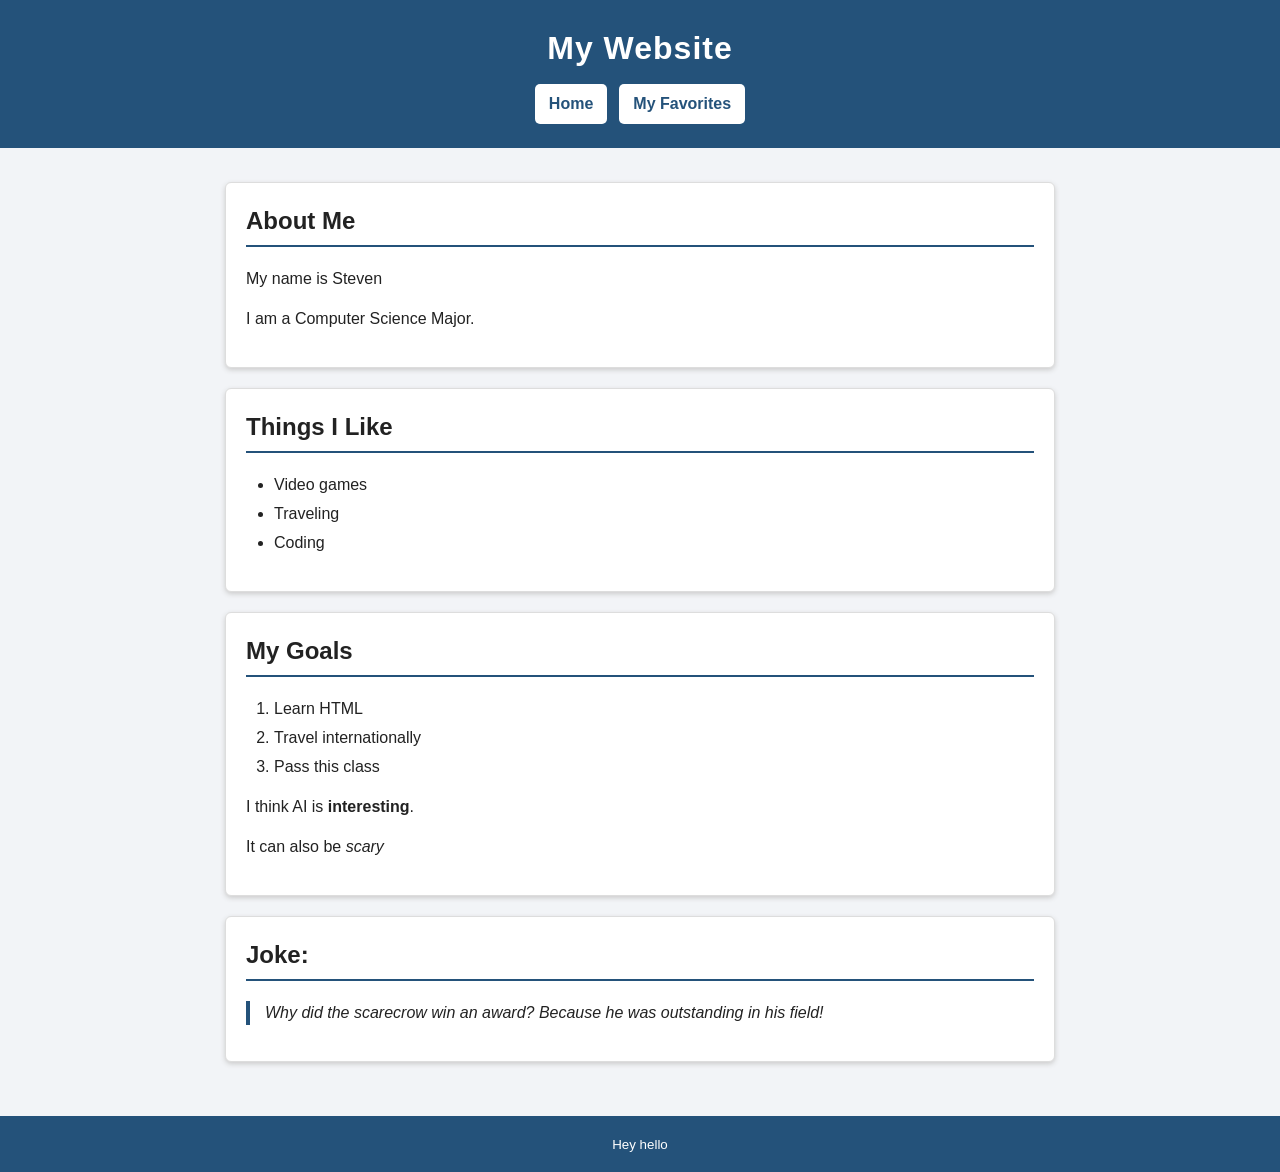
<file: index.html>
<!doctype html>
<html lang="en">
  <head>
    <meta name="viewport" content="width=device-width, initial-scale=1" />
    <title>My Website</title>
    <link rel="stylesheet" href="styles.css" />
  </head>
  <body>
    <header>
      <h1>My Website</h1>
      <nav>
        <a href="index.html">Home</a>
        <a href="favorites.html">My Favorites</a>
      </nav>
    </header>

    <main>
      <div>
        <h2>About Me</h2>
        <p>My name is Steven</p>
        <p>I am a Computer Science Major.</p>
      </div>

      <section>
        <h2>Things I Like</h2>
        <ul>
          <li>Video games</li>
          <li>Traveling</li>
          <li>Coding</li>
        </ul>
      </section>

      <section>
        <h2>My Goals</h2>
        <ol>
          <li>Learn HTML</li>
          <li>Travel internationally</li>
          <li>Pass this class</li>
        </ol>
        <p>I think AI is <strong>interesting</strong>.</p>
        <p>It can also be <em>scary</em></p>
      </section>

      <article>
        <h2>Joke:</h2>
        <blockquote>
          <p>
            Why did the scarecrow win an award? Because he was outstanding in
            his field!
          </p>
        </blockquote>
      </article>
    </main>

    <footer>
      <p><small>Hey hello</small></p>
    </footer>
  </body>
</html>
</file>
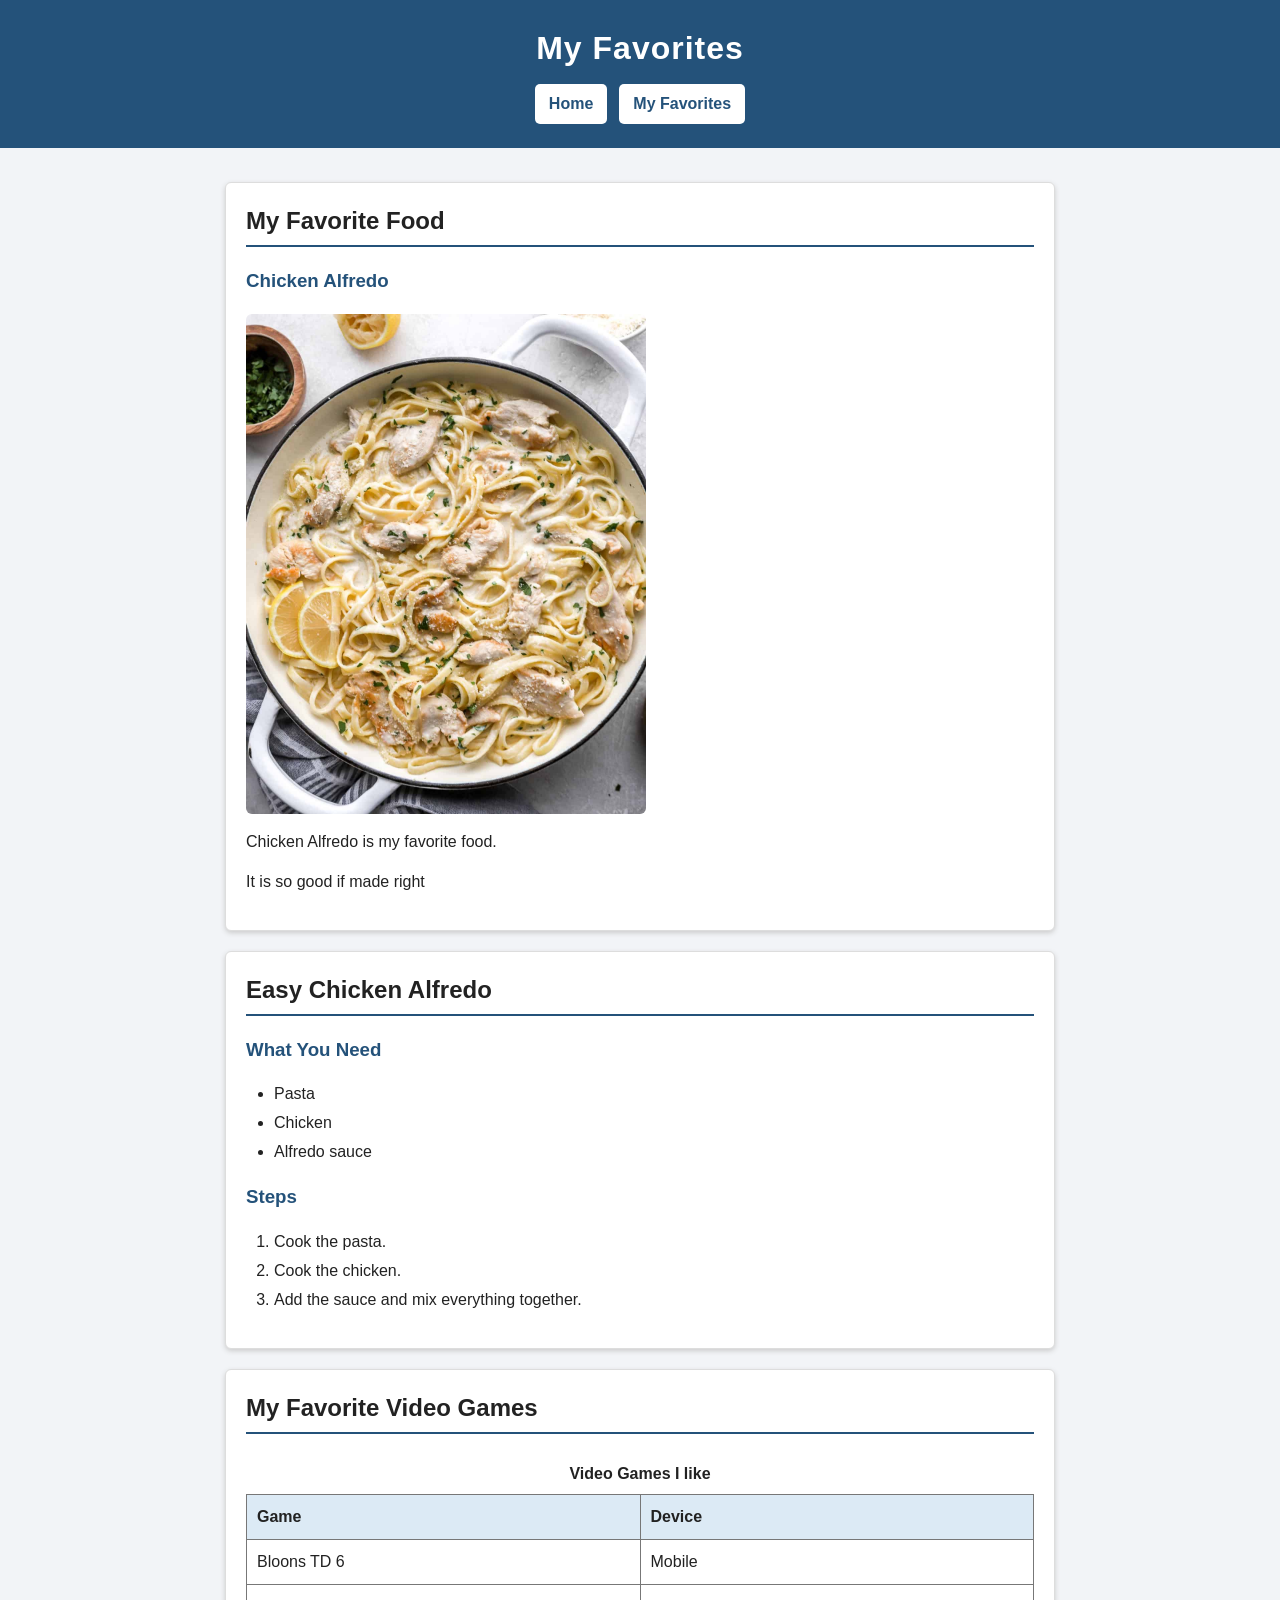
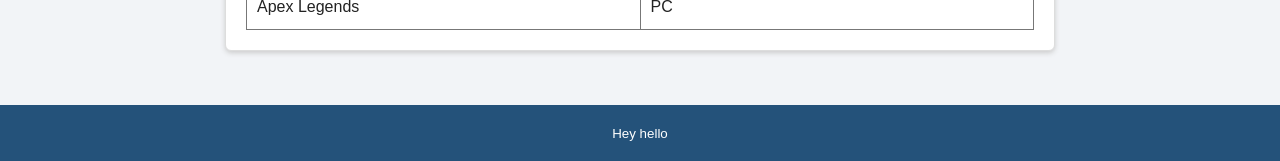
<file: favorites.html>
<!doctype html>
<html lang="en">
  <head>
    <meta name="viewport" content="width=device-width, initial-scale=1" />
    <title>My Favorites</title>
    <link rel="stylesheet" href="styles.css" />
  </head>
  <body>
    <header>
      <h1>My Favorites</h1>
      <nav>
        <a href="index.html">Home</a>
        <a href="favorites.html">My Favorites</a>
      </nav>
    </header>

    <main>
      <section>
        <h2>My Favorite Food</h2>
        <h3>Chicken Alfredo</h3>
        <img
          src="FEATURED-homemade-chicken-alfredo-1-11.jpg"
          alt="Chicken Alfredo"
        />
        <p>Chicken Alfredo is my favorite food.</p>
        <p>It is so good if made right</p>
      </section>

      <section>
        <h2>Easy Chicken Alfredo</h2>
        <h3>What You Need</h3>
        <ul>
          <li>Pasta</li>
          <li>Chicken</li>
          <li>Alfredo sauce</li>
        </ul>

        <h3>Steps</h3>
        <ol>
          <li>Cook the pasta.</li>
          <li>Cook the chicken.</li>
          <li>Add the sauce and mix everything together.</li>
        </ol>
      </section>

      <section>
        <h2>My Favorite Video Games</h2>
        <table>
          <caption>
            Video Games I like
          </caption>
          <thead>
            <tr>
              <th>Game</th>
              <th>Device</th>
            </tr>
          </thead>
          <tbody>
            <tr>
              <td>Bloons TD 6</td>
              <td>Mobile</td>
            </tr>
            <tr>
              <td>Apex Legends</td>
              <td>PC</td>
            </tr>
          </tbody>
        </table>
      </section>
    </main>

    <footer>
      <p><small>Hey hello</small></p>
    </footer>
  </body>
</html>
</file>
<file: styles.css>
* {
  box-sizing: border-box;
}

body {
  margin: 0;
  min-height: 100vh;
  background-color: #f2f4f7;
  color: #222222;
  font-family: Arial, sans-serif;
  font-size: 16px;
  line-height: 1.5;
}

header {
  background-color: #24527a;
  color: white;
  padding: 24px;
  text-align: center;
}

header h1 {
  margin-top: 0;
  margin-bottom: 12px;
  letter-spacing: 1px;
}

nav {
  display: flex;
  justify-content: center;
  align-items: center;
  flex-wrap: wrap;
  gap: 12px;
}

nav a {
  background-color: white;
  color: #24527a;
  padding: 8px 14px;
  border-radius: 5px;
  text-decoration: none;
  font-weight: bold;
  cursor: pointer;
  transition: background-color 0.2s;
}

nav a:hover {
  background-color: #dceaf5;
  opacity: 0.9;
}

main {
  width: 90%;
  max-width: 850px;
  margin: 24px auto;
  padding: 10px;
}

section,
article,
main > div {
  background-color: white;
  margin-bottom: 20px;
  padding: 20px;
  border-width: 1px;
  border-style: solid;
  border-color: #dddddd;
  border-radius: 6px;
  box-shadow: 0 2px 5px #cccccc;
}

h2 {
  margin-top: 0;
  padding-bottom: 6px;
  border-bottom: 2px solid #24527a;
  text-transform: capitalize;
}

h3 {
  color: #24527a;
}

img {
  display: block;
  width: 100%;
  max-width: 400px;
  height: auto;
  margin: 12px 0;
  border-radius: 6px;
  object-fit: cover;
}

ul,
ol {
  padding-left: 28px;
  list-style-position: outside;
}

li {
  margin-bottom: 5px;
}

blockquote {
  margin-left: 0;
  padding-left: 15px;
  border-left: 4px solid #24527a;
  font-style: italic;
}

table {
  width: 100%;
  margin-top: 10px;
  border-collapse: collapse;
  table-layout: fixed;
}

caption {
  padding: 8px;
  font-weight: bold;
}

th,
td {
  padding: 10px;
  border: 1px solid #777777;
  text-align: left;
  vertical-align: top;
  overflow-wrap: break-word;
}

th {
  background-color: #dceaf5;
}

footer {
  background-color: #24527a;
  color: white;
  padding: 16px;
  text-align: center;
}

footer p {
  margin: 0;
}

@media (max-width: 600px) {
  header {
    padding: 18px 10px;
  }

  nav {
    flex-direction: column;
  }

  nav a {
    width: 100%;
  }

  main {
    width: 96%;
    margin-top: 12px;
    padding: 4px;
  }

  section,
  article,
  main > div {
    padding: 14px;
  }
}
</file>
